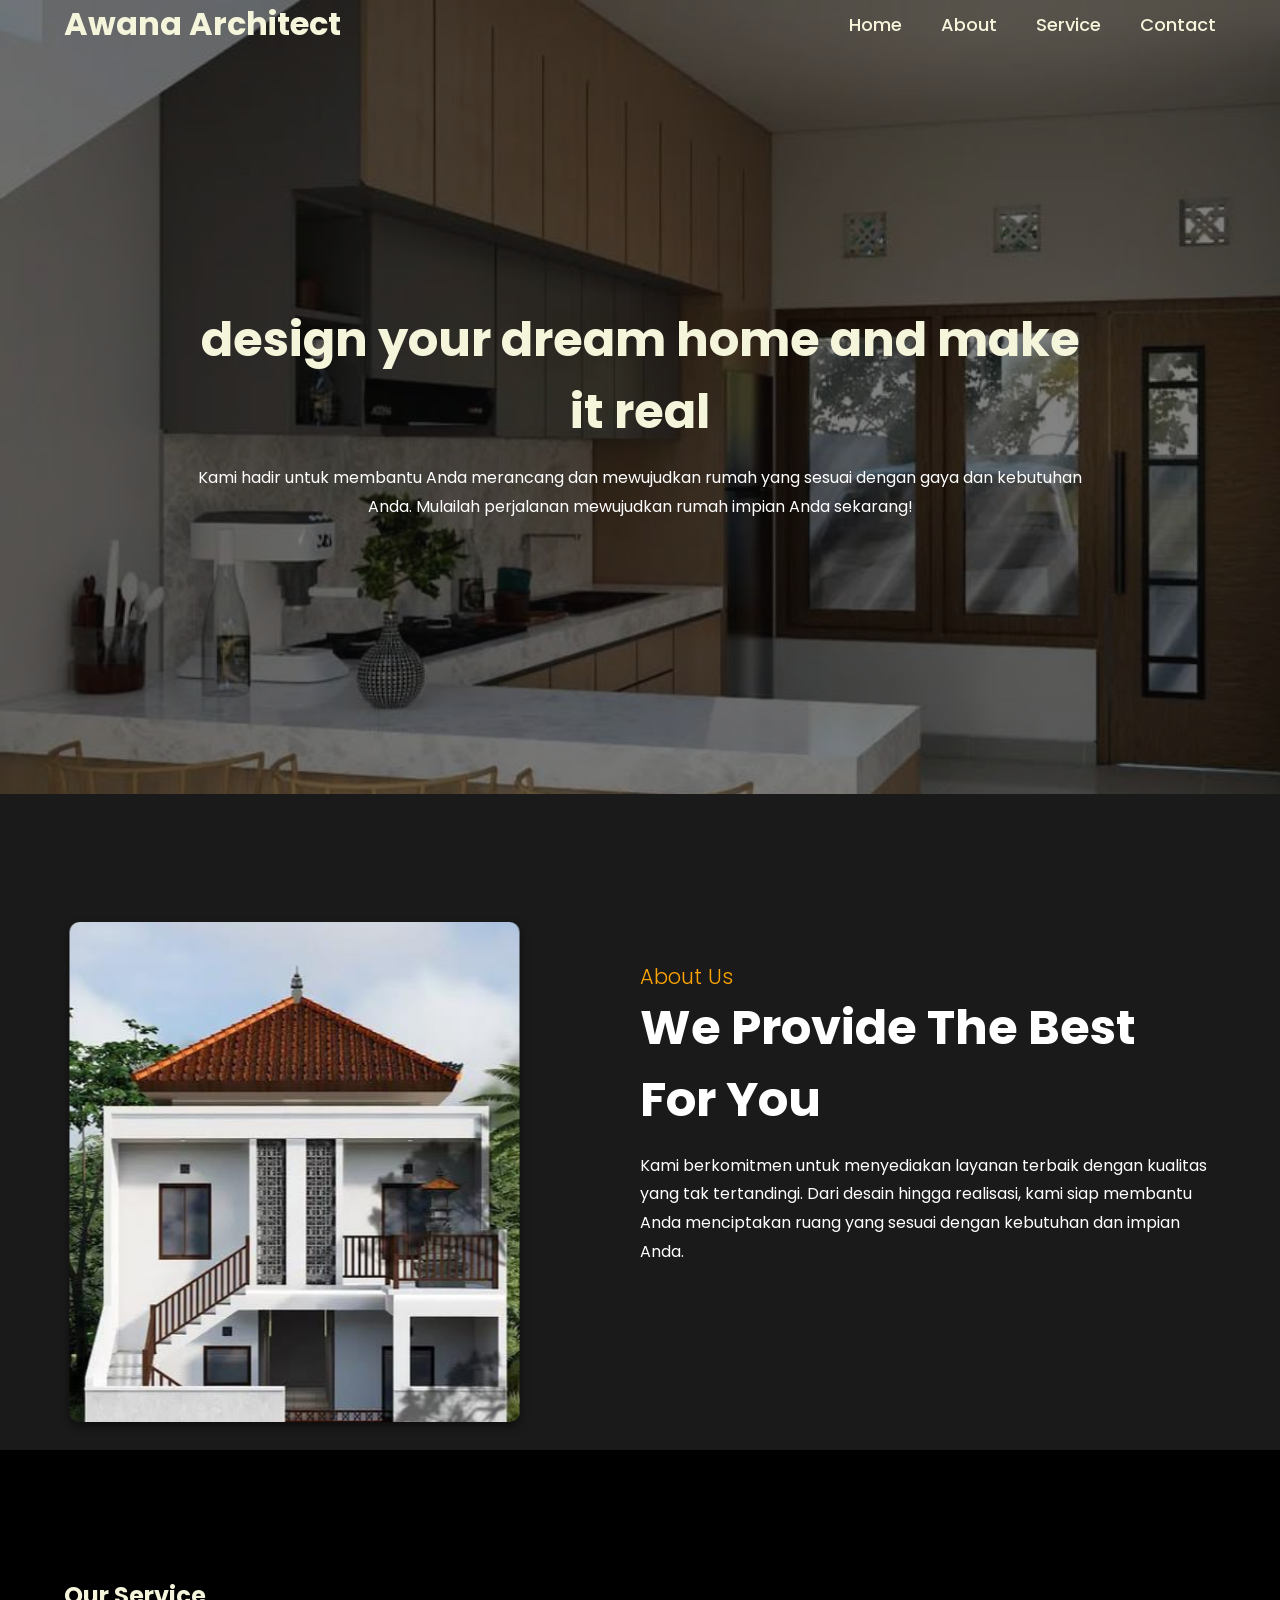
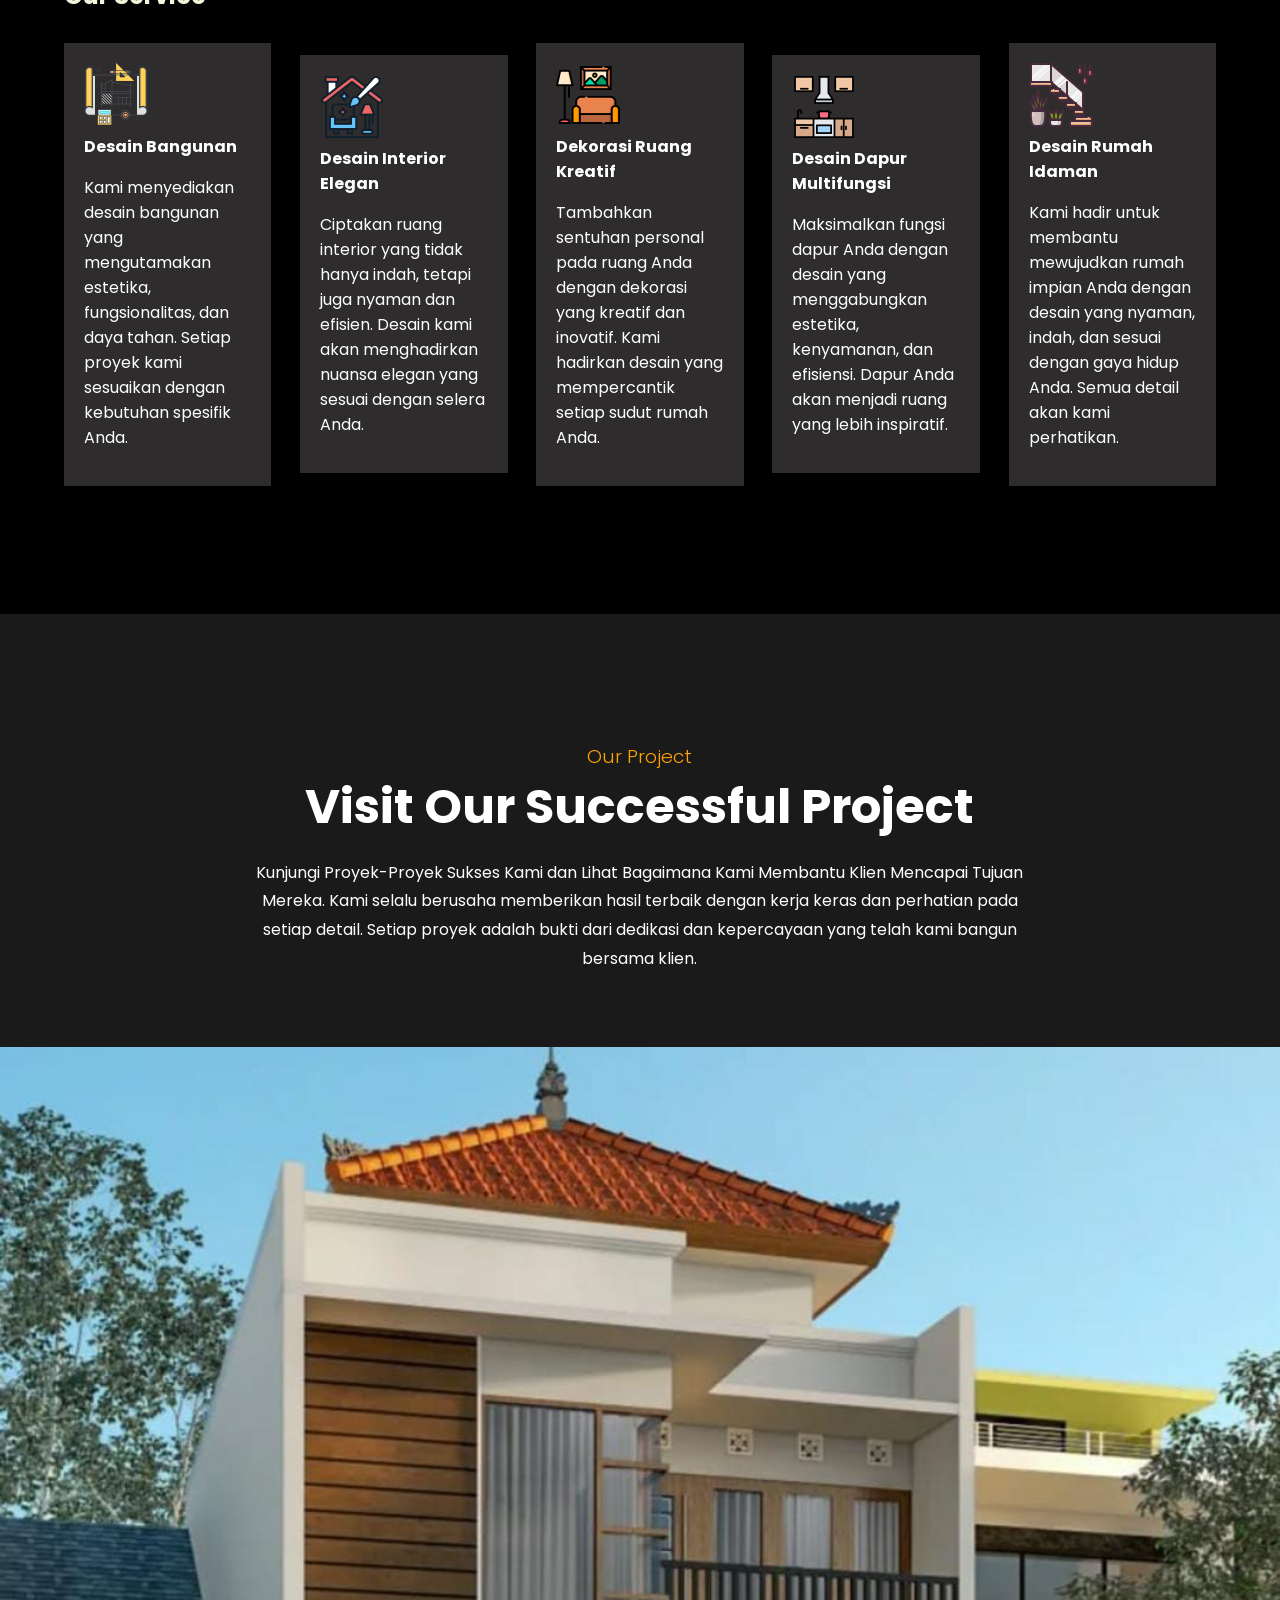
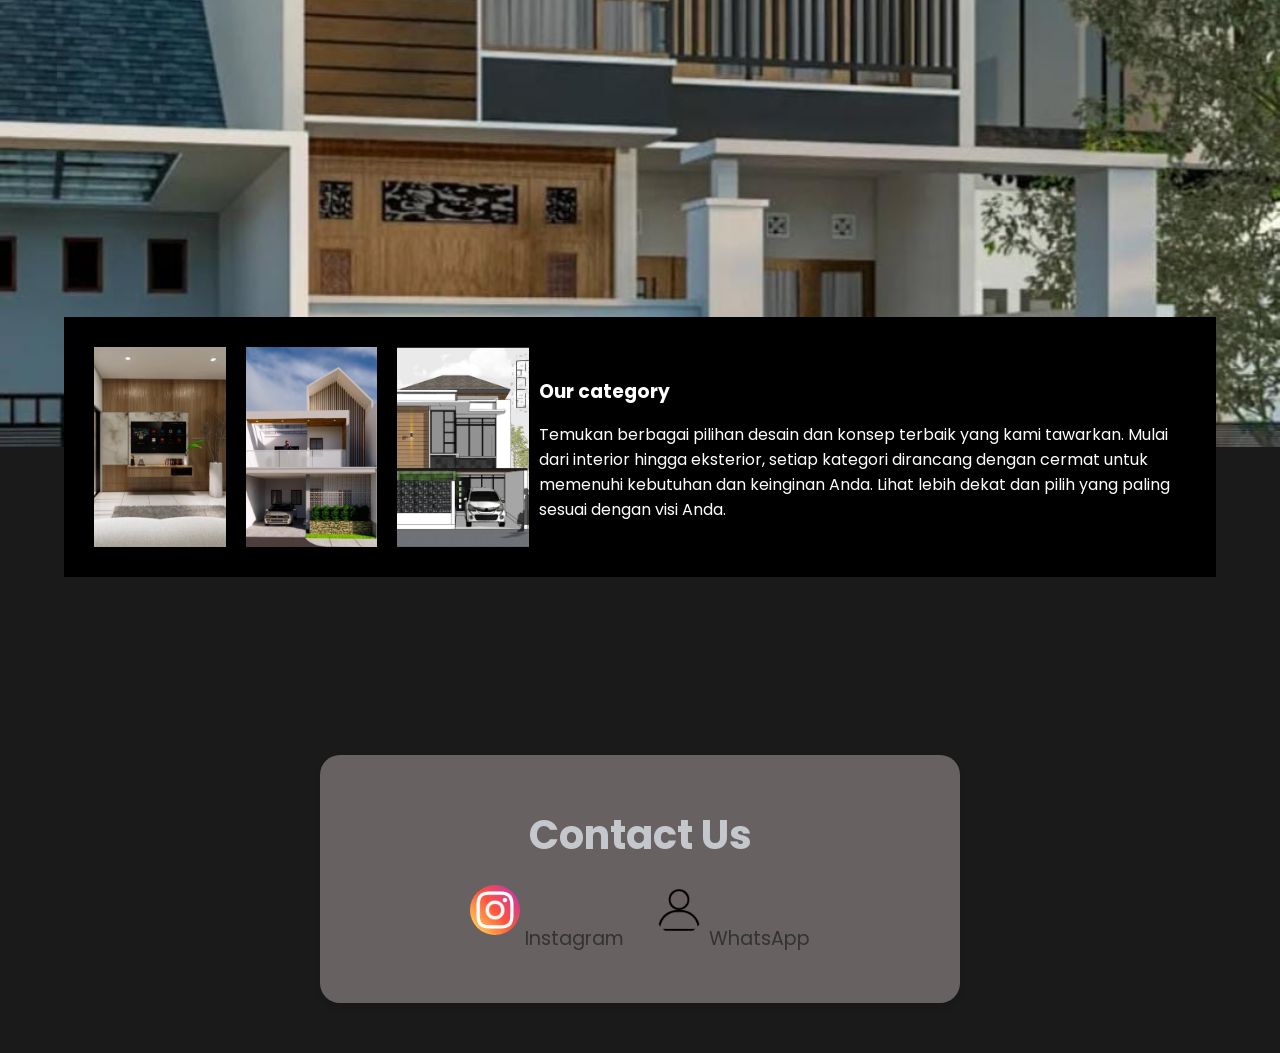
<file: Index.html>
<!DOCTYPE html>
<html lang="en">
  <head>
    <meta charset="UTF-8" />
    <meta name="viewport" content="width=device-width, initial-scale=1.0" />
    <link rel="preconnect" href="https://fonts.googleapis.com" />
    <link rel="preconnect" href="https://fonts.gstatic.com" crossorigin />
    <link
      href="https://fonts.googleapis.com/css2?family=Lato:ital,wght@0,100;0,300;0,400;0,700;0,900;1,100;1,300;1,400;1,700;1,900&family=Poppins:ital,wght@0,100;0,300;0,400;0,700;1,700&display=swap"
      rel="stylesheet"
    />
    <link
      rel="stylesheet"
      href="https://unpkg.com/swiper/swiper-bundle.min.css"
    />
    <title>Awana Architect</title>
    <link rel="stylesheet" href="index.css" />
    <link
      rel="stylesheet"
      href="https://cdnjs.cloudflare.com/ajax/libs/font-awesome/6.0.0-beta3/css/all.min.css"
    />
  </head>
  <body>
    <!--hero -->
    <div class="hero">
      <div class="overlay">
        <div class="container">
          <div class="header">
            <div class="logo">
              <h1>
                <a href="">Awana Architect</a>
              </h1>
            </div>
            <nav class="desktop-nav">
              <a href="#home">Home</a>
              <a href="#about">About</a>
              <a href="#services">Service</a>
              <a href="#contact">Contact</a>
            </nav>
            <div class="hamburger-menu">
              <i class="fas fa-bars"></i> 
            </div>
          </div>
          <div class="mobile-nav">
            <div class="close-button">
              <i class="fas fa-times"></i>  
            </div>
            <a href="#home">Home</a>
            <a href="#about">About</a>
            <a href="#services">Service</a>
            <a href="#contact">Contact</a>
          </div>
          </div>
          <div class="hero-center">
            <h2>design your dream home and make it real</h2>
            <p>
              Kami hadir untuk membantu Anda merancang dan mewujudkan rumah yang sesuai dengan gaya dan kebutuhan Anda. Mulailah perjalanan mewujudkan rumah impian Anda sekarang!
            </p>
          </div>
        </div>
      </div>
    </div>
    <!--end hero-->
    <!--About Us-->
    <div class="about" id="about">
      <div class="container">
        <div class="wrapper">
          <div class="about-image">
            <div class="swiper-container">
              <div class="swiper-wrapper">
                <div class="swiper-slide imageone">
                  <img class="img-responsive" src="gambar 1.jpg" alt="" />
                </div>
                <div class="swiper-slide imagetwo">
                  <img src="gambar 2.jpg" alt="" class="img-responsive" />
                </div>
              </div>
            </div>
          </div>
          <div class="about-desc">
            <h3>About Us</h3>
            <h2>We Provide The Best For You</h2>
            <p>
              Kami berkomitmen untuk menyediakan layanan terbaik dengan kualitas yang tak tertandingi. Dari desain hingga realisasi, kami siap membantu Anda menciptakan ruang yang sesuai dengan kebutuhan dan impian Anda.
            </p>
          </div>
        </div>
      </div>
    </div>
    <!--End About Us-->
    <!--Our Service-->
    <div class="services" id="services">
      <div class="container">
        <div class="wrapper">
          <div class="services-title">
            <h2>Our Service</h2>
          </div>
        </div>
        <div class="wrapper">
          <div class="services-item">
            <img src="drawing.png" alt="" class="icon" />
            <h4>Desain Bangunan </h4>
            <p>
              Kami menyediakan desain bangunan yang mengutamakan estetika, fungsionalitas, dan daya tahan. Setiap 
              proyek kami sesuaikan dengan kebutuhan spesifik Anda.
            </p>
          </div>
          <div class="services-item">
            <img src="interior-design (1).png" alt="" class="icon" />
            <h4>Desain Interior Elegan</h4>
            <p>
              Ciptakan ruang interior yang tidak hanya indah, tetapi juga nyaman dan efisien. Desain kami akan menghadirkan nuansa elegan yang sesuai dengan selera Anda.
            </p>
          </div>
          <div class="services-item">
            <img src="interior-design.png" alt="" class="icon" />
            <h4>Dekorasi Ruang Kreatif</h4>
            <p>
              Tambahkan sentuhan personal pada ruang Anda dengan dekorasi yang kreatif dan inovatif. Kami hadirkan desain yang mempercantik setiap sudut rumah Anda.
            </p>
          </div>
          <div class="services-item">
            <img src="kitchen-set.png" alt="" class="icon" />
            <h4>Desain Dapur Multifungsi</h4>
            <p>
              Maksimalkan fungsi dapur Anda dengan desain yang menggabungkan estetika, kenyamanan, dan efisiensi. Dapur Anda akan menjadi ruang yang lebih inspiratif.
            </p>
          </div>
          <div class="services-item">
            <img src="staircase.png" alt="" class="icon" />
            <h4>Desain Rumah Idaman</h4>
            <p>
              Kami hadir untuk membantu mewujudkan rumah impian Anda dengan desain yang nyaman, indah, dan sesuai dengan gaya hidup Anda. Semua detail akan kami perhatikan.
            </p>
          </div>
        </div>
      </div>
    </div>
    <!--End Our Service-->
    <!--Project-->
    <div class="project">
      <div class="container">
        <div class="wrapper">
          <div class="project-title">
            <h3>Our Project</h3>
            <h2>Visit Our Successful Project</h2>
            <p>
              Kunjungi Proyek-Proyek Sukses Kami dan Lihat Bagaimana Kami Membantu Klien Mencapai Tujuan Mereka. Kami selalu berusaha memberikan hasil terbaik dengan kerja keras dan perhatian pada setiap detail. Setiap proyek adalah bukti dari dedikasi dan kepercayaan yang telah kami bangun bersama klien.
            </p>
          </div>
        </div>
      </div>
      <img
        src="gambar 8.jpg"
        alt=""
        class="img-responsive main-image"
        id="mainImage"
      />
      <div class="container">
        <div class="category">
          <div class="wrapper">
            <div class="category-image" data-image="gambar 5.jpg">
              <img src="gambar 5.jpg" alt="" class="img-responsive" />
            </div>
            <div class="category-image" data-image="gambar 6.jpg">
              <img src="gambar 6.jpg" alt="" class="img-responsive" />
            </div>
            <div class="category-image" data-image="gambar 7.jpg">
              <img src="gambar 7.jpg" alt="" class="img-responsive" />
            </div>
            <div class="category-desc">
              <h3>Our category</h3>
              <p>
                Temukan berbagai pilihan desain dan konsep terbaik yang kami tawarkan. Mulai dari interior hingga eksterior, setiap kategori dirancang dengan cermat untuk memenuhi kebutuhan dan keinginan Anda. Lihat lebih dekat dan pilih yang paling sesuai dengan visi Anda.
              </p>
            </div>
          </div>
        </div>
      </div>
    </div>
    <!--end project-->
    <!--Contact-->
    <div class="contact" id="contact">
      <h2>Contact Us</h2>
      <div class="contact-links">
        <!-- Link ke Instagram -->
        <a
          href="https://www.instagram.com/awana.architect?igsh=dWdwbnluaG1zdXhi"
          target="_blank"
          rel="noopener noreferrer"
        >
          <img
            src="instagram.png"
            alt="Instagram"
            style="width: 50px; height: 50px"
          />
          Instagram
        </a>
        <!-- Link ke WhatsApp -->
        <a
          href="https://wa.me/6285829209579"
          target="_blank"
          rel="noopener noreferrer"
        >
          <img
            src="contact.png"
            alt="WhatsApp"
            style="width: 50px; height: 50px"
          />
          WhatsApp
        </a>
      </div>
    </div>

    <!--end contact-->

    <!-- Swiper JS -->
    <script src="https://unpkg.com/swiper/swiper-bundle.min.js"></script>

    <!-- Skrip custom -->
    <script src="index.js"></script>
  </body>
</html>
</file>
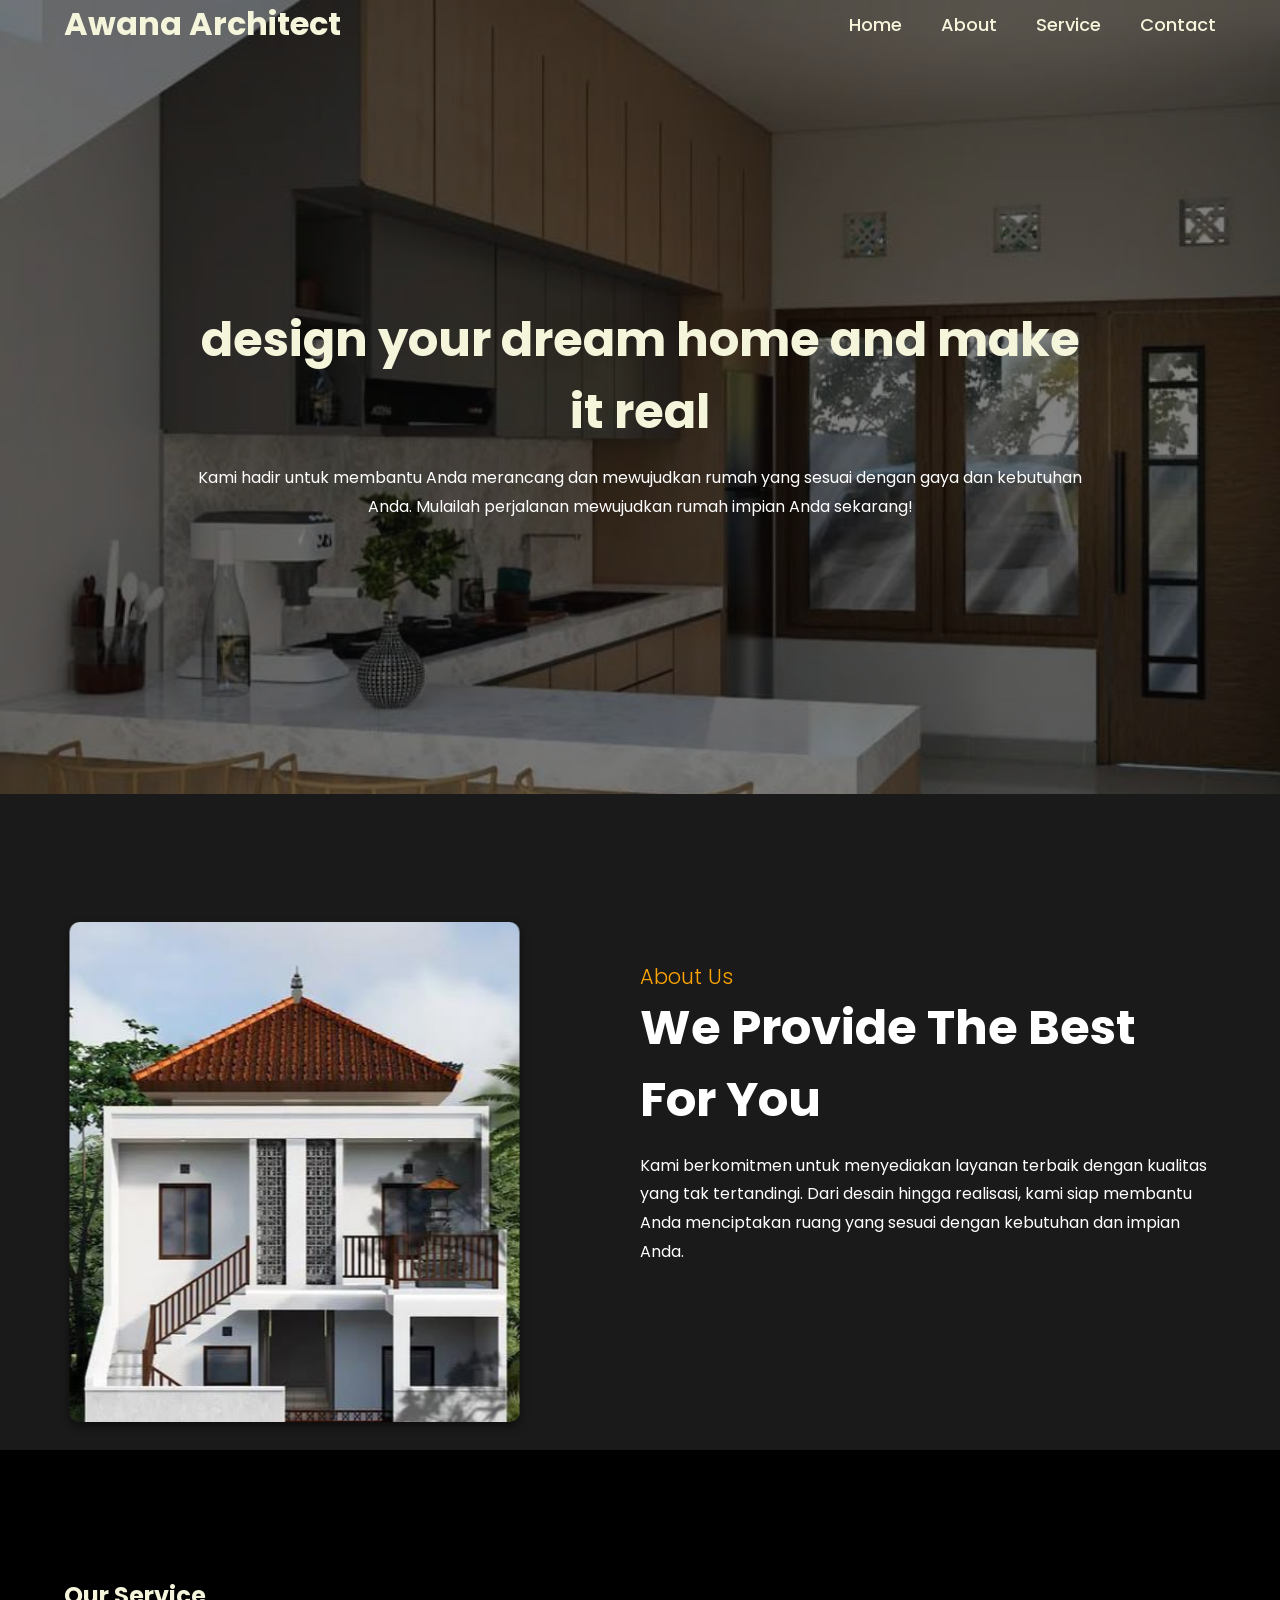
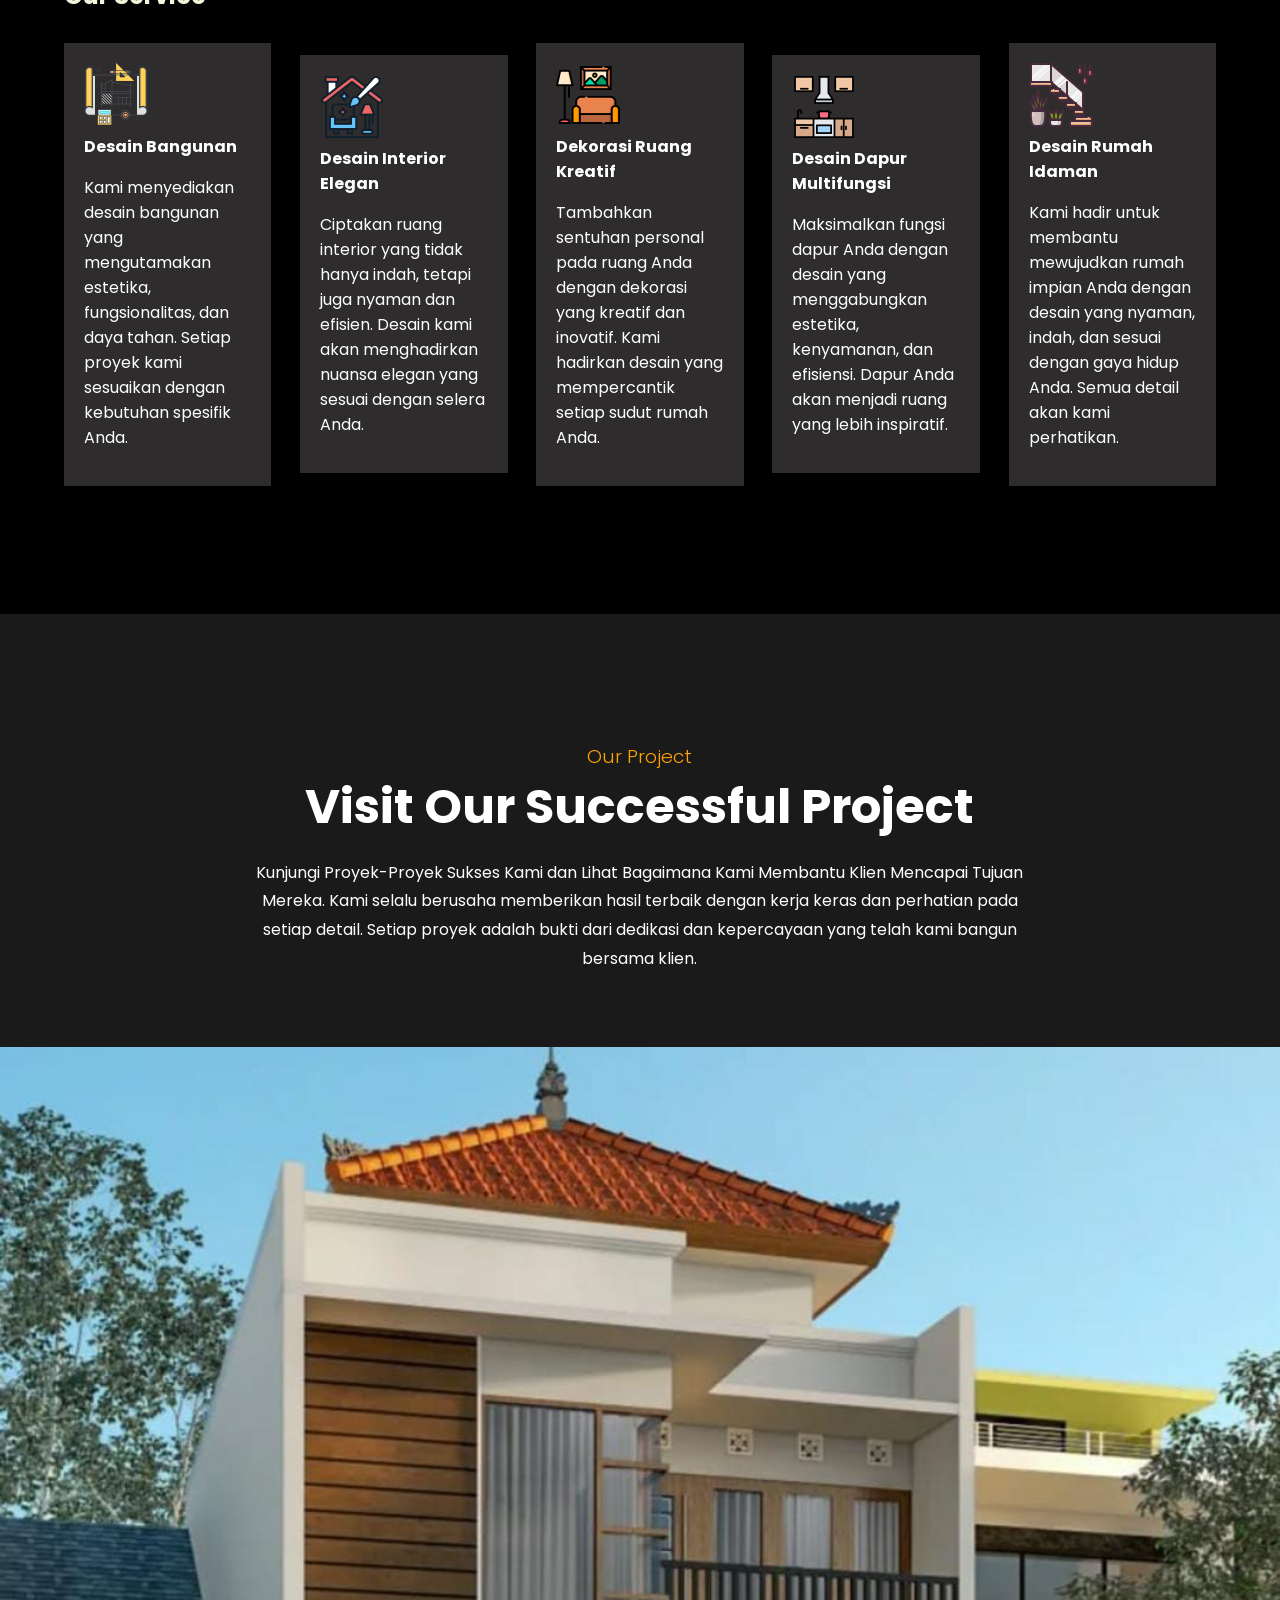
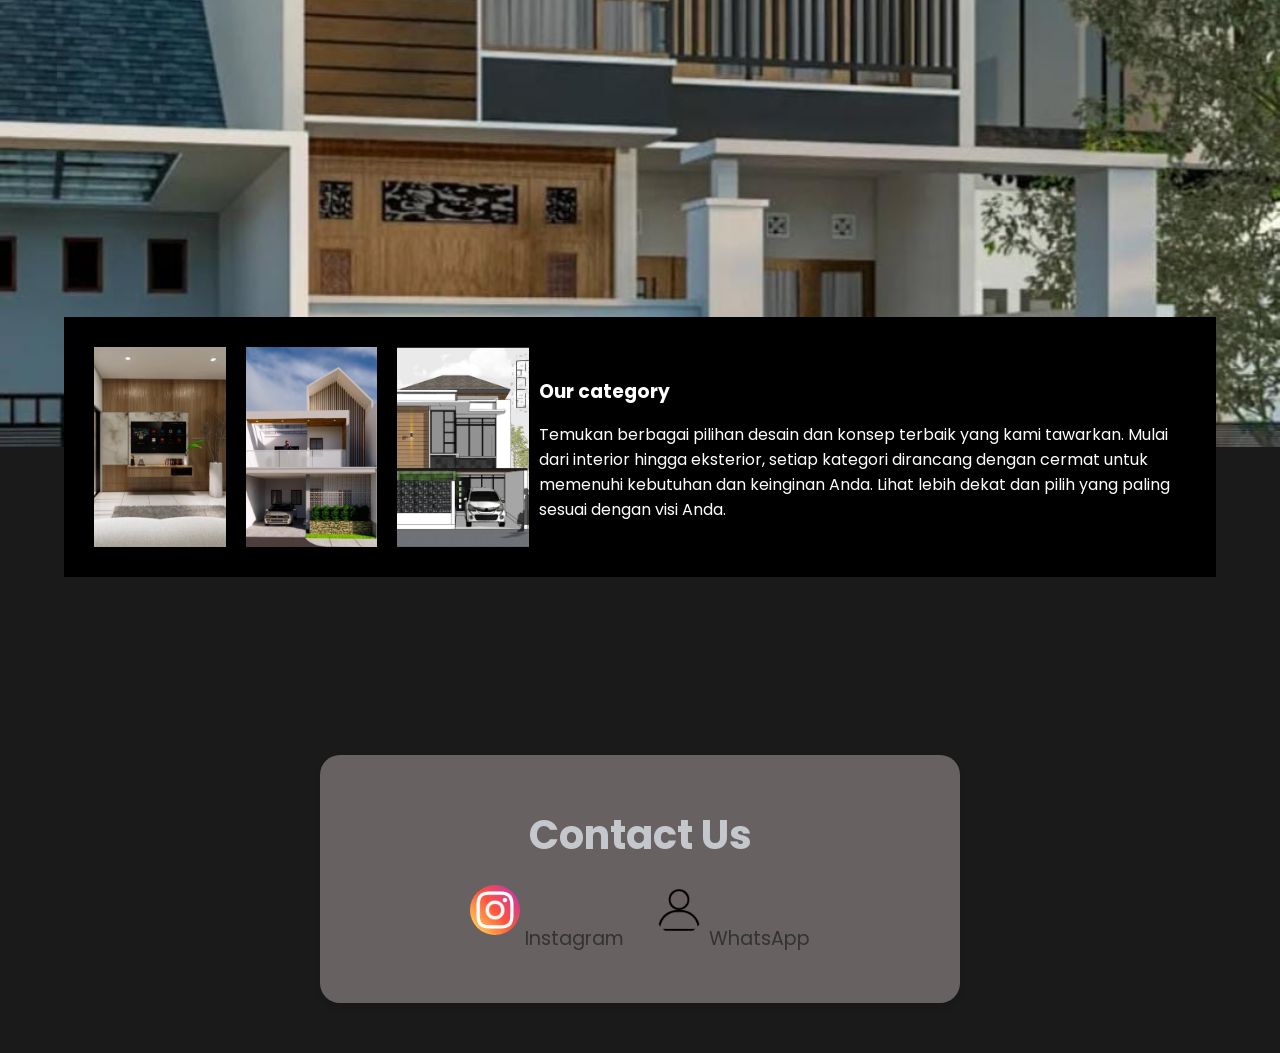
<file: arsitek.html>
<!DOCTYPE html>
<html lang="en">
  <head>
    <meta charset="UTF-8" />
    <meta name="viewport" content="width=device-width, initial-scale=1.0" />
    <link rel="preconnect" href="https://fonts.googleapis.com" />
    <link rel="preconnect" href="https://fonts.gstatic.com" crossorigin />
    <link
      href="https://fonts.googleapis.com/css2?family=Lato:ital,wght@0,100;0,300;0,400;0,700;0,900;1,100;1,300;1,400;1,700;1,900&family=Poppins:ital,wght@0,100;0,300;0,400;0,700;1,700&display=swap"
      rel="stylesheet"
    />
    <link
      rel="stylesheet"
      href="https://unpkg.com/swiper/swiper-bundle.min.css"
    />
    <title>Awana Architect</title>
    <link rel="stylesheet" href="arsitek.css" />
    <link
      rel="stylesheet"
      href="https://cdnjs.cloudflare.com/ajax/libs/font-awesome/6.0.0-beta3/css/all.min.css"
    />
  </head>
  <body>
    <!--hero -->
    <div class="hero">
      <div class="overlay">
        <div class="container">
          <div class="header">
            <div class="logo">
              <h1>
                <a href="">Awana Architect</a>
              </h1>
            </div>
            <nav class="desktop-nav">
              <a href="#home">Home</a>
              <a href="#about">About</a>
              <a href="#services">Service</a>
              <a href="#contact">Contact</a>
            </nav>
            <div class="hamburger-menu">
              <i class="fas fa-bars"></i> 
            </div>
          </div>
          <div class="mobile-nav">
            <div class="close-button">
              <i class="fas fa-times"></i>  
            </div>
            <a href="#home">Home</a>
            <a href="#about">About</a>
            <a href="#services">Service</a>
            <a href="#contact">Contact</a>
          </div>
          </div>
          <div class="hero-center">
            <h2>design your dream home and make it real</h2>
            <p>
              Kami hadir untuk membantu Anda merancang dan mewujudkan rumah yang sesuai dengan gaya dan kebutuhan Anda. Mulailah perjalanan mewujudkan rumah impian Anda sekarang!
            </p>
          </div>
        </div>
      </div>
    </div>
    <!--end hero-->
    <!--About Us-->
    <div class="about" id="about">
      <div class="container">
        <div class="wrapper">
          <div class="about-image">
            <div class="swiper-container">
              <div class="swiper-wrapper">
                <div class="swiper-slide imageone">
                  <img class="img-responsive" src="gambar 1.jpg" alt="" />
                </div>
                <div class="swiper-slide imagetwo">
                  <img src="gambar 2.jpg" alt="" class="img-responsive" />
                </div>
              </div>
            </div>
          </div>
          <div class="about-desc">
            <h3>About Us</h3>
            <h2>We Provide The Best For You</h2>
            <p>
              Kami berkomitmen untuk menyediakan layanan terbaik dengan kualitas yang tak tertandingi. Dari desain hingga realisasi, kami siap membantu Anda menciptakan ruang yang sesuai dengan kebutuhan dan impian Anda.
            </p>
          </div>
        </div>
      </div>
    </div>
    <!--End About Us-->
    <!--Our Service-->
    <div class="services" id="services">
      <div class="container">
        <div class="wrapper">
          <div class="services-title">
            <h2>Our Service</h2>
          </div>
        </div>
        <div class="wrapper">
          <div class="services-item">
            <img src="drawing.png" alt="" class="icon" />
            <h4>Desain Bangunan </h4>
            <p>
              Kami menyediakan desain bangunan yang mengutamakan estetika, fungsionalitas, dan daya tahan. Setiap 
              proyek kami sesuaikan dengan kebutuhan spesifik Anda.
            </p>
          </div>
          <div class="services-item">
            <img src="interior-design (1).png" alt="" class="icon" />
            <h4>Desain Interior Elegan</h4>
            <p>
              Ciptakan ruang interior yang tidak hanya indah, tetapi juga nyaman dan efisien. Desain kami akan menghadirkan nuansa elegan yang sesuai dengan selera Anda.
            </p>
          </div>
          <div class="services-item">
            <img src="interior-design.png" alt="" class="icon" />
            <h4>Dekorasi Ruang Kreatif</h4>
            <p>
              Tambahkan sentuhan personal pada ruang Anda dengan dekorasi yang kreatif dan inovatif. Kami hadirkan desain yang mempercantik setiap sudut rumah Anda.
            </p>
          </div>
          <div class="services-item">
            <img src="kitchen-set.png" alt="" class="icon" />
            <h4>Desain Dapur Multifungsi</h4>
            <p>
              Maksimalkan fungsi dapur Anda dengan desain yang menggabungkan estetika, kenyamanan, dan efisiensi. Dapur Anda akan menjadi ruang yang lebih inspiratif.
            </p>
          </div>
          <div class="services-item">
            <img src="staircase.png" alt="" class="icon" />
            <h4>Desain Rumah Idaman</h4>
            <p>
              Kami hadir untuk membantu mewujudkan rumah impian Anda dengan desain yang nyaman, indah, dan sesuai dengan gaya hidup Anda. Semua detail akan kami perhatikan.
            </p>
          </div>
        </div>
      </div>
    </div>
    <!--End Our Service-->
    <!--Project-->
    <div class="project">
      <div class="container">
        <div class="wrapper">
          <div class="project-title">
            <h3>Our Project</h3>
            <h2>Visit Our Successful Project</h2>
            <p>
              Kunjungi Proyek-Proyek Sukses Kami dan Lihat Bagaimana Kami Membantu Klien Mencapai Tujuan Mereka. Kami selalu berusaha memberikan hasil terbaik dengan kerja keras dan perhatian pada setiap detail. Setiap proyek adalah bukti dari dedikasi dan kepercayaan yang telah kami bangun bersama klien.
            </p>
          </div>
        </div>
      </div>
      <img
        src="gambar 8.jpg"
        alt=""
        class="img-responsive main-image"
        id="mainImage"
      />
      <div class="container">
        <div class="category">
          <div class="wrapper">
            <div class="category-image" data-image="gambar 5.jpg">
              <img src="gambar 5.jpg" alt="" class="img-responsive" />
            </div>
            <div class="category-image" data-image="gambar 6.jpg">
              <img src="gambar 6.jpg" alt="" class="img-responsive" />
            </div>
            <div class="category-image" data-image="gambar 7.jpg">
              <img src="gambar 7.jpg" alt="" class="img-responsive" />
            </div>
            <div class="category-desc">
              <h3>Our category</h3>
              <p>
                Temukan berbagai pilihan desain dan konsep terbaik yang kami tawarkan. Mulai dari interior hingga eksterior, setiap kategori dirancang dengan cermat untuk memenuhi kebutuhan dan keinginan Anda. Lihat lebih dekat dan pilih yang paling sesuai dengan visi Anda.
              </p>
            </div>
          </div>
        </div>
      </div>
    </div>
    <!--end project-->
    <!--Contact-->
    <div class="contact" id="contact">
      <h2>Contact Us</h2>
      <div class="contact-links">
        <!-- Link ke Instagram -->
        <a
          href="https://www.instagram.com/awana.architect?igsh=dWdwbnluaG1zdXhi"
          target="_blank"
          rel="noopener noreferrer"
        >
          <img
            src="instagram.png"
            alt="Instagram"
            style="width: 50px; height: 50px"
          />
          Instagram
        </a>
        <!-- Link ke WhatsApp -->
        <a
          href="https://wa.me/6285829209579"
          target="_blank"
          rel="noopener noreferrer"
        >
          <img
            src="contact.png"
            alt="WhatsApp"
            style="width: 50px; height: 50px"
          />
          WhatsApp
        </a>
      </div>
    </div>

    <!--end contact-->

    <!-- Swiper JS -->
    <script src="https://unpkg.com/swiper/swiper-bundle.min.js"></script>

    <!-- Skrip custom -->
    <script src="arsitek.js"></script>
  </body>
</html>
</file>
<file: index.css>
html {
  scroll-behavior: smooth;
}

body {
  padding: 0;
  margin: 0;
  background-color: rgb(27, 26, 26);
  font-family: "Poppins", serif;
}
.container {
  max-width: 1200px;
  width: 90%;
  margin: auto;
}
.wrapper {
  display: flex;
  justify-content: space-between;
  align-items: center;
}
h1,
h2,
h3,
h4,
h5 {
  margin: 0;
}
.img-responsive {
  width: 100%;
}
.header {
  display: flex;
  align-items: center;
  justify-content: space-between;

  .logo {
    a {
      color: beige;
      text-decoration: none;
    }
  }
}
nav a {
  font-size: 18px;
  color: beige;
  text-decoration: none;
  font-weight: 500;
  margin-left: 35px;
  transition: 2s;
}
nav a:hover {
  color: aqua;
}

/* Hamburger Menu */
.hamburger-menu {
  display: none;
  cursor: pointer;
  font-size: 30px; /* Sesuaikan ukuran ikon hamburger */
  color: white;
}

/* Mobile Navigation */
.mobile-nav {
  display: none;
  position: fixed;
  top: -100%;
  left: 0;
  width: 100%;
  background-color: rgba(0, 0, 0, 1);
  color: white;
  text-align: center;
  z-index: 1000;
  padding: 20px 0;
  transition: top 0.3s ease-in-out;
}

.mobile-nav a {
  display: block;
  color: white;
  text-decoration: none;
  font-size: 18px;
  margin: 10px 0;
}

.mobile-nav.active {
  top: 0;
  display: block;
}

.hero {
  background: url(gambar\ 4.jpg) no-repeat fixed;
  background-size: cover;
}
.hero-center {
  padding: 20% 0;
  text-align: center;
  width: 70%;
  margin: auto;
}

.hero-center h2 {
  font-size: 3em;
  color: beige;
}
.hero-center p {
  color: white;
  line-height: 180%;
}
.overlay {
  width: 100%;
  position: relative;
  background-color: rgba(11, 11, 11, 0.505);
}
.btn {
  background: green;
  color: white;
  padding: 20px 40px;
  display: inline-block;
  text-decoration: none;
  margin-top: 20px;
  border-radius: 40px;
}

.about {
  padding: 10% 0;
  color: white;
}

.about h3 {
  color: orange;
  font-size: 1.3em;
  font-weight: 300;
}

.about p {
  line-height: 180%;
}

.about h2 {
  font-size: 3em;
}

.about-image {
  width: 40%;
  display: flex;
  align-items: center;
  justify-content: space-between;
}

.about-desc {
  width: 50%;
}

/*services*/
.services {
  padding: 10% 0;
  background: black;
}
.services-item {
  color: white;
  width: 18%;
  background-color: rgb(46, 44, 44);
  padding: 20px;
  box-sizing: border-box;
  .icon {
    width: 64px;
  }
}

.services-item:hover {
  transform: scale(1.1);
  transition-duration: 0.5s;
}

.services-title {
  h2 {
    color: beige;
    margin-bottom: 30px;
  }
}

/* project*/
.project {
  padding: 10% 0;
}
.project-title {
  text-align: center;
  width: 70%;
  margin: 0 auto;
  padding: 0 0 5%;
  h3 {
    color: orange;
    font-weight: 300;
  }
  h2 {
    font-size: 3em;
    color: white;
  }
  p {
    color: white;
    line-height: 180%;
  }
}
.category {
  background: black;
  color: white;
  padding: 20px;
  box-sizing: border-box;
  margin-top: -150px;
  position: relative;
  z-index: 1;

  .category-image {
    width: 20%;
    height: 200px;
    overflow: hidden;
  }
  .category-desc {
    width: 100%;
  }
}

.main-image {
  width: 100%;
  height: 1000px;
  object-fit: cover;
  display: block;
  margin-bottom: 20px;
  transition: opacity 0.5s ease-in-out;
}

.category-image {
  display: inline-block;
  width: 150px;
  height: 150px;
  margin: 10px;
  cursor: pointer;
  overflow: hidden;
  transition: transform 0.3s ease-in-out;
}

.category-image img {
  width: 100%;
  height: 100%;
  object-fit: cover;
  transition: transform 0.3s ease-in-out;
}

.category-image:hover {
  transform: scale(1.1);
}

.category-desc {
  margin-top: 20px;
  color: white;
}

/* contact*/
.contact {
  text-align: center;
  padding: 50px 20px;
  background-color: #686161;
  border-radius: 20px;
  box-shadow: 0 4px 6px rgba(0, 0, 0, 0.1);
  max-width: 600px;
  margin: 50px auto;
}

.contact h2 {
  font-size: 2.5em;
  color: #c4c8cc;
  margin-bottom: 20px;
}

.contact-links {
  display: flex;
  justify-content: center;
  gap: 30px;
}

.contact-links a {
  text-decoration: none;
  color: #333;
  text-align: center;
  font-size: 1.2em;
  transition: transform 0.3s ease, color 0.3s ease;
}

.contact-links a:hover {
  transform: scale(1.1);
  color: #2c3e50;
}

.contact-links img {
  width: 60px;
  height: 60px;
  margin-bottom: 10px;
  border-radius: 50%;
  transition: box-shadow 0.3s ease;
}

.contact-links img:hover {
  box-shadow: 0 4px 8px rgba(0, 0, 0, 0.2);
}

.swiper-container {
  width: 100%;
  height: 400px;
  display: flex;
  align-items: center;
  justify-content: center;
}

.swiper-slide {
  width: 400px;
  height: 500px;
  background-color: #333;
  border-radius: 10px;
  overflow: hidden;
  box-shadow: 0 4px 10px rgba(0, 0, 0, 0.5);
  transform-origin: center;
  transition: transform 0.3s, z-index 0.3s;
  z-index: 1; /* Default layering */
}

.swiper-slide-active {
  width: 450px;
  transform: scale(1.1);
  z-index: 10;
}

.swiper-slide-next,
.swiper-slide-prev {
  transform: scale(0.9);
  z-index: 5;
}

.swiper-slide:not(.swiper-slide-active) {
  opacity: 0.6;
}

/* Media Queries untuk Responsivitas */
@media (max-width: 1200px) {
  .wrapper {
    flex-wrap: wrap;
    justify-content: center;
  }

  .about-image,
  .about-desc {
    width: 100%;
    margin-bottom: 20px;
  }

  .services-item {
    width: 45%;
    margin-bottom: 20px;
  }

  .category-image {
    width: 100px;
    height: 100px;
  }

  .category-desc {
    width: 100%;
  }
}

@media (max-width: 768px) {
  .desktop-nav {
    display: none;
  }

  .hamburger-menu {
    display: block;
  }

  .hero-center {
    width: 90%;
    padding: 30% 0;
  }

  .hero-center h2 {
    font-size: 2em;
  }

  nav a {
    font-size: 16px;
    margin-left: 20px;
  }

  .services-item {
    width: 100%;
  }

  .contact {
    padding: 20px;
  }

  .contact h2 {
    font-size: 1.8em;
  }

  .contact-links {
    flex-direction: column;
    gap: 20px;
  }

  .main-image {
    height: 500px;
  }
}

@media (max-width: 480px) {
  .header {
    flex-wrap: wrap;
  }

  nav a {
    font-size: 14px;
    margin-left: 10px;
  }

  .btn {
    padding: 15px 30px;
  }

  .hero-center h2 {
    font-size: 1.5em;
  }

  .hero-center p {
    font-size: 0.9em;
  }

  .main-image {
    height: 300px;
  }

  .swiper-container {
    height: 300px;
  }

  .swiper-slide {
    width: 300px;
    height: 300px;
  }
}
</file>
<file: arsitek.css>
html {
  scroll-behavior: smooth;
}

body {
  padding: 0;
  margin: 0;
  background-color: rgb(27, 26, 26);
  font-family: "Poppins", serif;
}
.container {
  max-width: 1200px;
  width: 90%;
  margin: auto;
}
.wrapper {
  display: flex;
  justify-content: space-between;
  align-items: center;
}
h1,
h2,
h3,
h4,
h5 {
  margin: 0;
}
.img-responsive {
  width: 100%;
}
.header {
  display: flex;
  align-items: center;
  justify-content: space-between;

  .logo {
    a {
      color: beige;
      text-decoration: none;
    }
  }
}
nav a {
  font-size: 18px;
  color: beige;
  text-decoration: none;
  font-weight: 500;
  margin-left: 35px;
  transition: 2s;
}
nav a:hover {
  color: aqua;
}

/* Hamburger Menu */
.hamburger-menu {
  display: none;
  cursor: pointer;
  font-size: 30px; /* Sesuaikan ukuran ikon hamburger */
  color: white;
}

/* Mobile Navigation */
.mobile-nav {
  display: none;
  position: fixed;
  top: -100%;
  left: 0;
  width: 100%;
  background-color: rgba(0, 0, 0, 1);
  color: white;
  text-align: center;
  z-index: 1000;
  padding: 20px 0;
  transition: top 0.3s ease-in-out;
}

.mobile-nav a {
  display: block;
  color: white;
  text-decoration: none;
  font-size: 18px;
  margin: 10px 0;
}

.mobile-nav.active {
  top: 0;
  display: block;
}

.hero {
  background: url(gambar\ 4.jpg) no-repeat fixed;
  background-size: cover;
}
.hero-center {
  padding: 20% 0;
  text-align: center;
  width: 70%;
  margin: auto;
}

.hero-center h2 {
  font-size: 3em;
  color: beige;
}
.hero-center p {
  color: white;
  line-height: 180%;
}
.overlay {
  width: 100%;
  position: relative;
  background-color: rgba(11, 11, 11, 0.505);
}
.btn {
  background: green;
  color: white;
  padding: 20px 40px;
  display: inline-block;
  text-decoration: none;
  margin-top: 20px;
  border-radius: 40px;
}

.about {
  padding: 10% 0;
  color: white;
}

.about h3 {
  color: orange;
  font-size: 1.3em;
  font-weight: 300;
}

.about p {
  line-height: 180%;
}

.about h2 {
  font-size: 3em;
}

.about-image {
  width: 40%;
  display: flex;
  align-items: center;
  justify-content: space-between;
}

.about-desc {
  width: 50%;
}

/*services*/
.services {
  padding: 10% 0;
  background: black;
}
.services-item {
  color: white;
  width: 18%;
  background-color: rgb(46, 44, 44);
  padding: 20px;
  box-sizing: border-box;
  .icon {
    width: 64px;
  }
}

.services-item:hover {
  transform: scale(1.1);
  transition-duration: 0.5s;
}

.services-title {
  h2 {
    color: beige;
    margin-bottom: 30px;
  }
}

/* project*/
.project {
  padding: 10% 0;
}
.project-title {
  text-align: center;
  width: 70%;
  margin: 0 auto;
  padding: 0 0 5%;
  h3 {
    color: orange;
    font-weight: 300;
  }
  h2 {
    font-size: 3em;
    color: white;
  }
  p {
    color: white;
    line-height: 180%;
  }
}
.category {
  background: black;
  color: white;
  padding: 20px;
  box-sizing: border-box;
  margin-top: -150px;
  position: relative;
  z-index: 1;

  .category-image {
    width: 20%;
    height: 200px;
    overflow: hidden;
  }
  .category-desc {
    width: 100%;
  }
}

.main-image {
  width: 100%;
  height: 1000px;
  object-fit: cover;
  display: block;
  margin-bottom: 20px;
  transition: opacity 0.5s ease-in-out;
}

.category-image {
  display: inline-block;
  width: 150px;
  height: 150px;
  margin: 10px;
  cursor: pointer;
  overflow: hidden;
  transition: transform 0.3s ease-in-out;
}

.category-image img {
  width: 100%;
  height: 100%;
  object-fit: cover;
  transition: transform 0.3s ease-in-out;
}

.category-image:hover {
  transform: scale(1.1);
}

.category-desc {
  margin-top: 20px;
  color: white;
}

/* contact*/
.contact {
  text-align: center;
  padding: 50px 20px;
  background-color: #686161;
  border-radius: 20px;
  box-shadow: 0 4px 6px rgba(0, 0, 0, 0.1);
  max-width: 600px;
  margin: 50px auto;
}

.contact h2 {
  font-size: 2.5em;
  color: #c4c8cc;
  margin-bottom: 20px;
}

.contact-links {
  display: flex;
  justify-content: center;
  gap: 30px;
}

.contact-links a {
  text-decoration: none;
  color: #333;
  text-align: center;
  font-size: 1.2em;
  transition: transform 0.3s ease, color 0.3s ease;
}

.contact-links a:hover {
  transform: scale(1.1);
  color: #2c3e50;
}

.contact-links img {
  width: 60px;
  height: 60px;
  margin-bottom: 10px;
  border-radius: 50%;
  transition: box-shadow 0.3s ease;
}

.contact-links img:hover {
  box-shadow: 0 4px 8px rgba(0, 0, 0, 0.2);
}

.swiper-container {
  width: 100%;
  height: 400px;
  display: flex;
  align-items: center;
  justify-content: center;
}

.swiper-slide {
  width: 400px;
  height: 500px;
  background-color: #333;
  border-radius: 10px;
  overflow: hidden;
  box-shadow: 0 4px 10px rgba(0, 0, 0, 0.5);
  transform-origin: center;
  transition: transform 0.3s, z-index 0.3s;
  z-index: 1; /* Default layering */
}

.swiper-slide-active {
  width: 450px;
  transform: scale(1.1);
  z-index: 10;
}

.swiper-slide-next,
.swiper-slide-prev {
  transform: scale(0.9);
  z-index: 5;
}

.swiper-slide:not(.swiper-slide-active) {
  opacity: 0.6;
}

/* Media Queries untuk Responsivitas */
@media (max-width: 1200px) {
  .wrapper {
    flex-wrap: wrap;
    justify-content: center;
  }

  .about-image,
  .about-desc {
    width: 100%;
    margin-bottom: 20px;
  }

  .services-item {
    width: 45%;
    margin-bottom: 20px;
  }

  .category-image {
    width: 100px;
    height: 100px;
  }

  .category-desc {
    width: 100%;
  }
}

@media (max-width: 768px) {
  .desktop-nav {
    display: none;
  }

  .hamburger-menu {
    display: block;
  }

  .hero-center {
    width: 90%;
    padding: 30% 0;
  }

  .hero-center h2 {
    font-size: 2em;
  }

  nav a {
    font-size: 16px;
    margin-left: 20px;
  }

  .services-item {
    width: 100%;
  }

  .contact {
    padding: 20px;
  }

  .contact h2 {
    font-size: 1.8em;
  }

  .contact-links {
    flex-direction: column;
    gap: 20px;
  }

  .main-image {
    height: 500px;
  }
}

@media (max-width: 480px) {
  .header {
    flex-wrap: wrap;
  }

  nav a {
    font-size: 14px;
    margin-left: 10px;
  }

  .btn {
    padding: 15px 30px;
  }

  .hero-center h2 {
    font-size: 1.5em;
  }

  .hero-center p {
    font-size: 0.9em;
  }

  .main-image {
    height: 300px;
  }

  .swiper-container {
    height: 300px;
  }

  .swiper-slide {
    width: 300px;
    height: 300px;
  }
}
</file>
